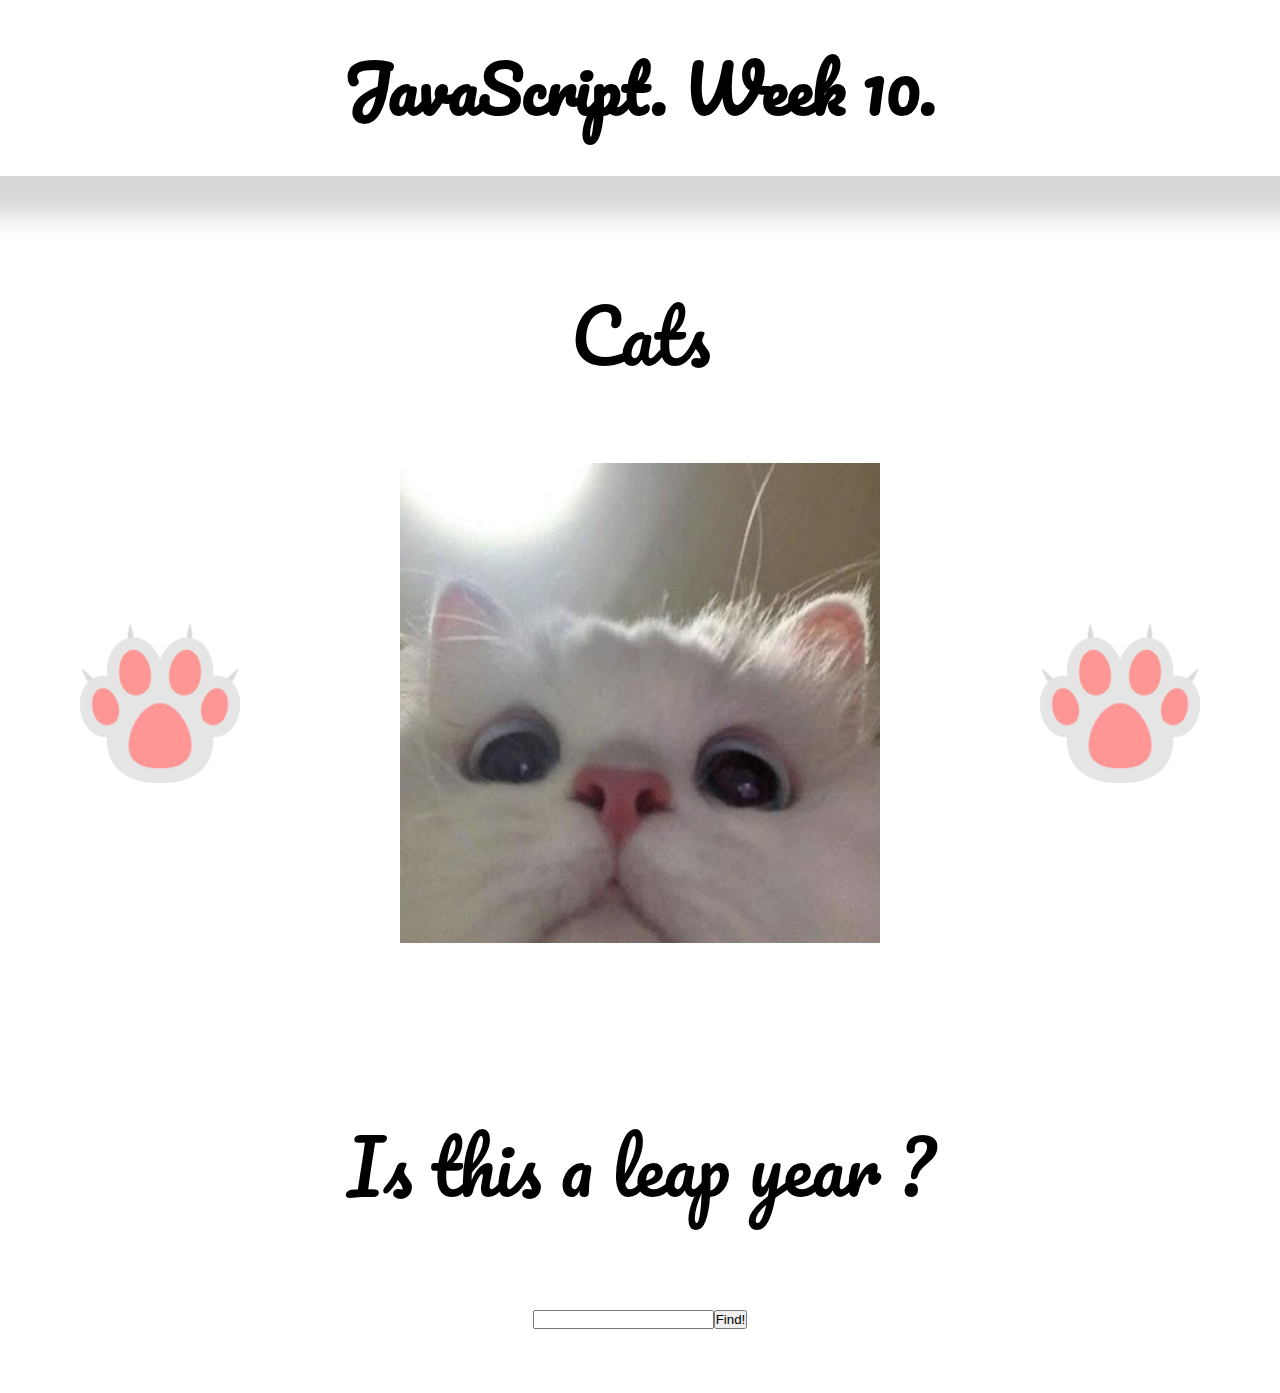
<file: week10/Cat Gallery/index.html>
<!DOCTYPE html>
<html lang="en">

<head>
    <meta charset="UTF-8">
    <meta http-equiv="X-UA-Compatible" content="IE=edge">
    <meta name="viewport" content="width=device-width, initial-scale=1.0">
    <link rel="preconnect" href="https://fonts.gstatic.com" crossorigin>
    <link href="https://fonts.googleapis.com/css2?family=Pacifico&display=swap" rel="stylesheet">
    <link href="./assets/styles/style.css" rel="stylesheet">
    <title>Week10</title>
</head>

<body>
    <header class="header">
        <h1 class="header__heading">JavaScript. Week 10.</h1>
    </header>
    <main class="container">
        <div class="container__content">
            <div class="container__header">
                <p class="container__heading">Cats</p>
            </div>
            <div class="container__gallery">
                <input onclick="showLast()" class="container__button" type="image" src="./assets/images/paw.png"
                    alt="кнопка" />
                <img id="image" src="./assets/images/whitecat.jpg" alt="white cat">
                <input onclick="showNext()" class="container__button" type="image" src="./assets/images/paw.png"
                    alt="кнопка" />
            </div>
            <div class="container__header">
                <p class="container__heading">Is this a leap year ?</p>
            </div>
            <div class="container__calender">
                <input value="" id="year" />
                <button onclick="findYear()" class="container__findButton">Find!</button>
            </div>
        </div>
    </main>
    <script src="./assets/scripts/script.js"></script>
</body>

</html>
</file>
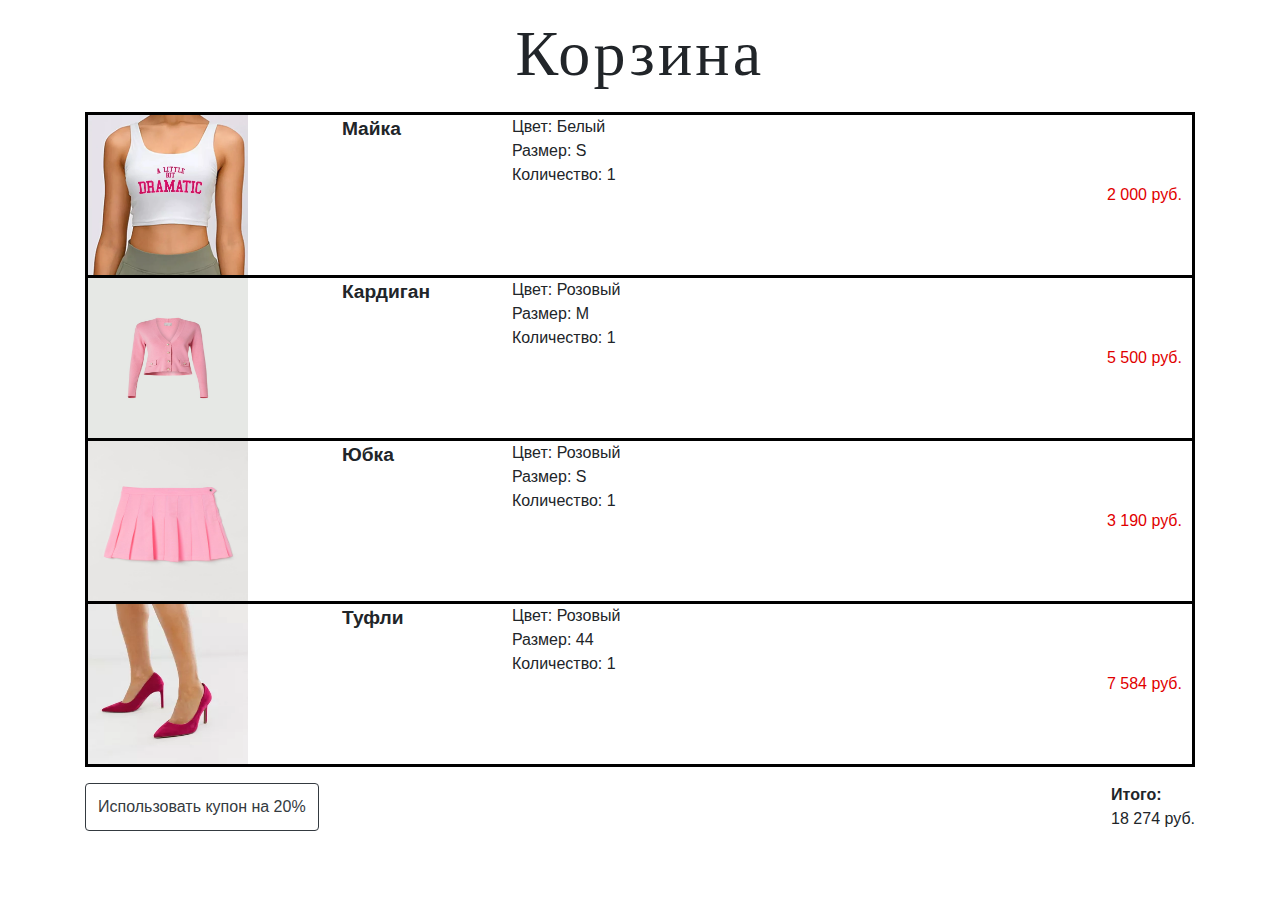
<file: week11/shop/index.html>
<!DOCTYPE html>
<html lang="en">

<head>
    <meta charset="UTF-8">
    <meta http-equiv="X-UA-Compatible" content="IE=edge">
    <meta name="viewport" content="width=device-width, initial-scale=1.0">
    <link href="./assets/styles/style.css" rel="stylesheet">
    <link rel="stylesheet" href="https://maxcdn.bootstrapcdn.com/bootstrap/4.0.0/css/bootstrap.min.css"
        integrity="sha384-Gn5384xqQ1aoWXA+058RXPxPg6fy4IWvTNh0E263XmFcJlSAwiGgFAW/dAiS6JXm" crossorigin="anonymous">
    <title>Week 11</title>
</head>

<body>
    <header class="header">
        <h1 class="header__heading">Корзина</h1>
    </header>
    <main class="container">
        <div class="container__items">

            <div class="container__items_shirt container-item container-item-grid">
                <div class="container__items_image">
                    <img src="./assets/images/shirt.jpg" alt="майка">
                </div>
                <div class="container__items_name">
                    <span class="container__items_item-name">Майка</span>
                    <div class="container__items_data">
                        <div class="container__items_data data-group">
                            <span>Цвет: Белый</span>
                            <span>Размер: S</span>
                            <span>Количество: 1</span>
                        </div>
                    </div>
                    <div class="container__items_price">
                        <span class="container__items_price-tag price">2 000 руб.</span>
                    </div>
                </div>
            </div>

            <div class="container__items_cardigan container-item container-item-grid">
                <div class="container__items_image">
                    <img src="./assets/images/cardigan.jpg" alt="кардиган">
                </div>
                <div class="container__items_name">
                    <span class="container__items_item-name">Кардиган</span>
                    <div class="container__items_data">
                        <div class="container__items_data data-group">
                            <span>Цвет: Розовый</span>
                            <span>Размер: M</span>
                            <span>Количество: 1</span>
                        </div>
                    </div>
                    <div class="container__items_price">
                        <span class="container__items_price-tag price">5 500 руб.</span>
                    </div>
                </div>
            </div>

            <div class="container__items_skirt container-item container-item-grid">
                <div class="container__items_image">
                    <img src="./assets/images/skirt.jpg" alt="юбка">
                </div>
                <div class="container__items_name">
                    <span class="container__items_item-name">Юбка</span>
                    <div class="container__items_data">
                        <div class="container__items_data data-group">
                            <span>Цвет: Розовый</span>
                            <span>Размер: S</span>
                            <span>Количество: 1</span>
                        </div>
                    </div>
                    <div class="container__items_price">
                        <span class="container__items_price-tag price">3 190 руб.</span>
                    </div>
                </div>
            </div>

            <div class="container__items_heels container-item-grid">
                <div class="container__items_image">
                    <img src="./assets/images/heels.jpg" alt="туфли">
                </div>
                <div class="container__items_name">
                    <span class="container__items_item-name">Туфли</span>
                    <div class="container__items_data">
                        <div class="container__items_data data-group">
                            <span>Цвет: Розовый</span>
                            <span>Размер: 44</span>
                            <span>Количество: 1</span>
                        </div>
                    </div>
                    <div class="container__items_price">
                        <span class="container__items_price-tag price">7 584 руб.</span>
                    </div>
                </div>
            </div>
        </div>
        <div class="container__buttons">
            <button type="button" class="btn btn-outline-dark" onclick="calcDiscount()">Использовать купон на
                20%</button>
            <div class="container__buttons end">
                <span class="container__buttons total">Итого: </span>
                <span class="container__buttons end-price price">18 274 руб.</span>
            </div>
        </div>
    </main>
    <script src="./assets/scripts/script.js"></script>
</body>

</html>
</file>
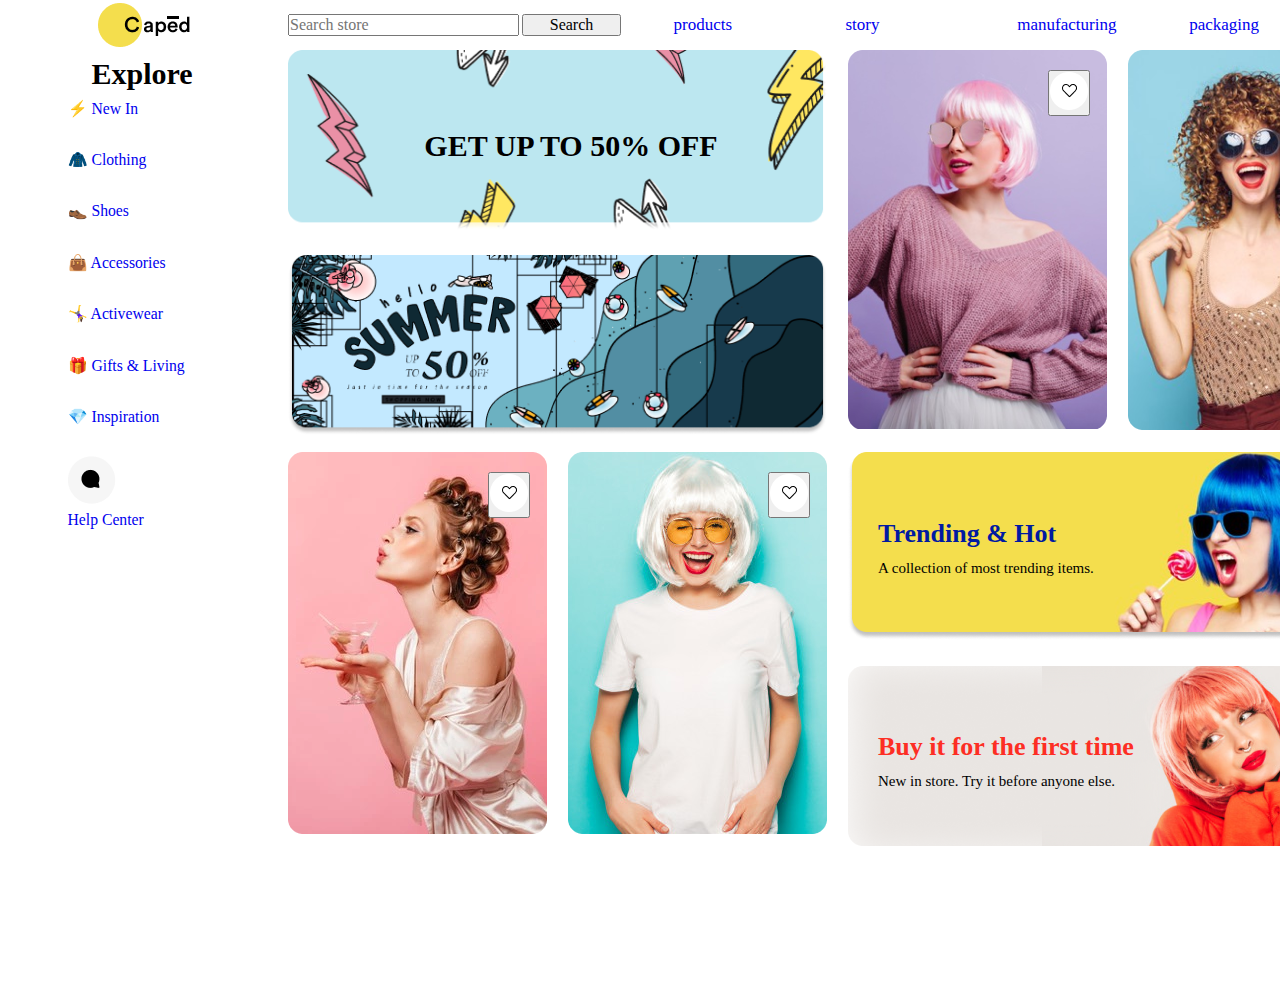
<file: week6/WigShop/index.html>
<!DOCTYPE html>
<html lang="en">

<head>
    <meta charset="UTF-8">
    <meta http-equiv="X-UA-Compatible" content="IE=edge">
    <meta name="viewport" content="width=device-width, initial-scale=1.0">
    <link href="./assets/styles/normalize.css" rel="stylesheet">
    <link href="./assets/styles/style.css" rel="stylesheet">
    <link href="https://fonts.cdnfonts.com/css/sofia-pro" rel="stylesheet">
    <link href="https://fonts.cdnfonts.com/css/circular-std" rel="stylesheet">
    <title>Caped | Wig Shop</title>
</head>

<body>
    <div class="container">
        <header>
            <img src="./assets/images/logo.png" alt="caped logo">
        </header>

        <nav>
            <div class="nav">
                <form>
                    <input type="text" name="text" class="search" placeholder="Search store">
                    <input type="submit" name="submit" class="submit" value="Search">
                </form>
                <div class="ul">
                    <ul class="topnav">
                        <li class="products"><a href="index.html" target="_blank">products</a></li>
                        <li class="story"><a href="index.html" target="_blank">story</a></li>
                        <li class="manufacturing"><a href="index.html" target="_blank">manufacturing</a></li>
                        <li class="packaging"><a href="index.html" target="_blank">packaging</a></li>
                    </ul>
                    <div class="bp">
                        <button class="backet"><img src="./assets/images/basket.png" alt="basket"></button>
                        <button class="person"><img src="./assets/images/person.png" alt="person"></button>
                    </div>
                </div>
            </div>
        </nav>
        <aside>
            <p class="explore">Explore</p>
            <ul class="sidenav">
                <li class="newin"><a href="index.html" target="_blank">⚡ New In</a></li>
                <li class="clothing"><a href="index.html" target="_blank">🧥 Clothing</a></li>
                <li class="shoes"><a href="index.html" target="_blank">👞 Shoes</a></li>
                <li class="accessories"><a href="index.html" target="_blank">👜 Accessories</a></li>
                <li class="activewear"><a href="index.html" target="_blank">🤸‍♀️ Activewear</a></li>
                <li class="gifts"><a href="index.html" target="_blank">🎁 Gifts & Living</a></li>
                <li class="inspiration"><a href="index.html" target="_blank">💎 Inspiration</a></li>
                <li class="help">
                    <img src="./assets/images/help.png" alt="help">
                <li class="helpcenter"><a href="index.html" target="_blank">Help Center</a></li>
            </ul>
        </aside>

        <main>
            <div class="sales">
                <div class="getup">
                    <img class="pic1" src="./assets/images/getup.png" alt="50% discounts">
                    <p class="gu">GET UP TO 50% OFF</p>
                </div>
                <img class="pic2" src="./assets/images/summer.png" alt="summer 50% discounts">
            </div>
            <div class="wigs1">
                <div class="pinkwig">
                    <img class="pic3" src="./assets/images/pinkwig.png" alt="pink wig">
                    <button class="like1"><img src="./assets/images/like.png" alt="like"></button>
                </div>
                <div class="curlywig">
                    <img class="pic4" src="./assets/images/curlywig.png" alt="curly wig">
                    <button class="like2"><img src="./assets/images/like.png" alt="like"></button>
                </div>
            </div>
            <div class="wigs2">
                <div class="wigless">
                    <img src="./assets/images/wigless.png" alt="wigless">
                    <button class="like3"><img src="./assets/images/like.png" alt="like"></button>
                </div>
                <div class="whitewig">
                    <img src="./assets/images/whitwig.png" alt="white wig">
                    <button class="like4"><img src="./assets/images/like.png" alt="like"></button>
                </div>
            </div>
            <div class="ads">
                <div class="bluewig">
                    <img src="./assets/images/bluewig.png" alt="blue wig">
                    <p class="tnh">Trending & Hot</p>
                    <p class="tnhdesc">A collection of most trending items.</p>
                </div>
                <div class="peachywig">
                    <img src="./assets/images/peachywig.png" alt="peachywig">
                    <p class="buyit">Buy it for the first time</p>
                    <p class="new">New in store. Try it before anyone else.</p>
                </div>
            </div>
        </main>
    </div>
</body>

</html>
</file>
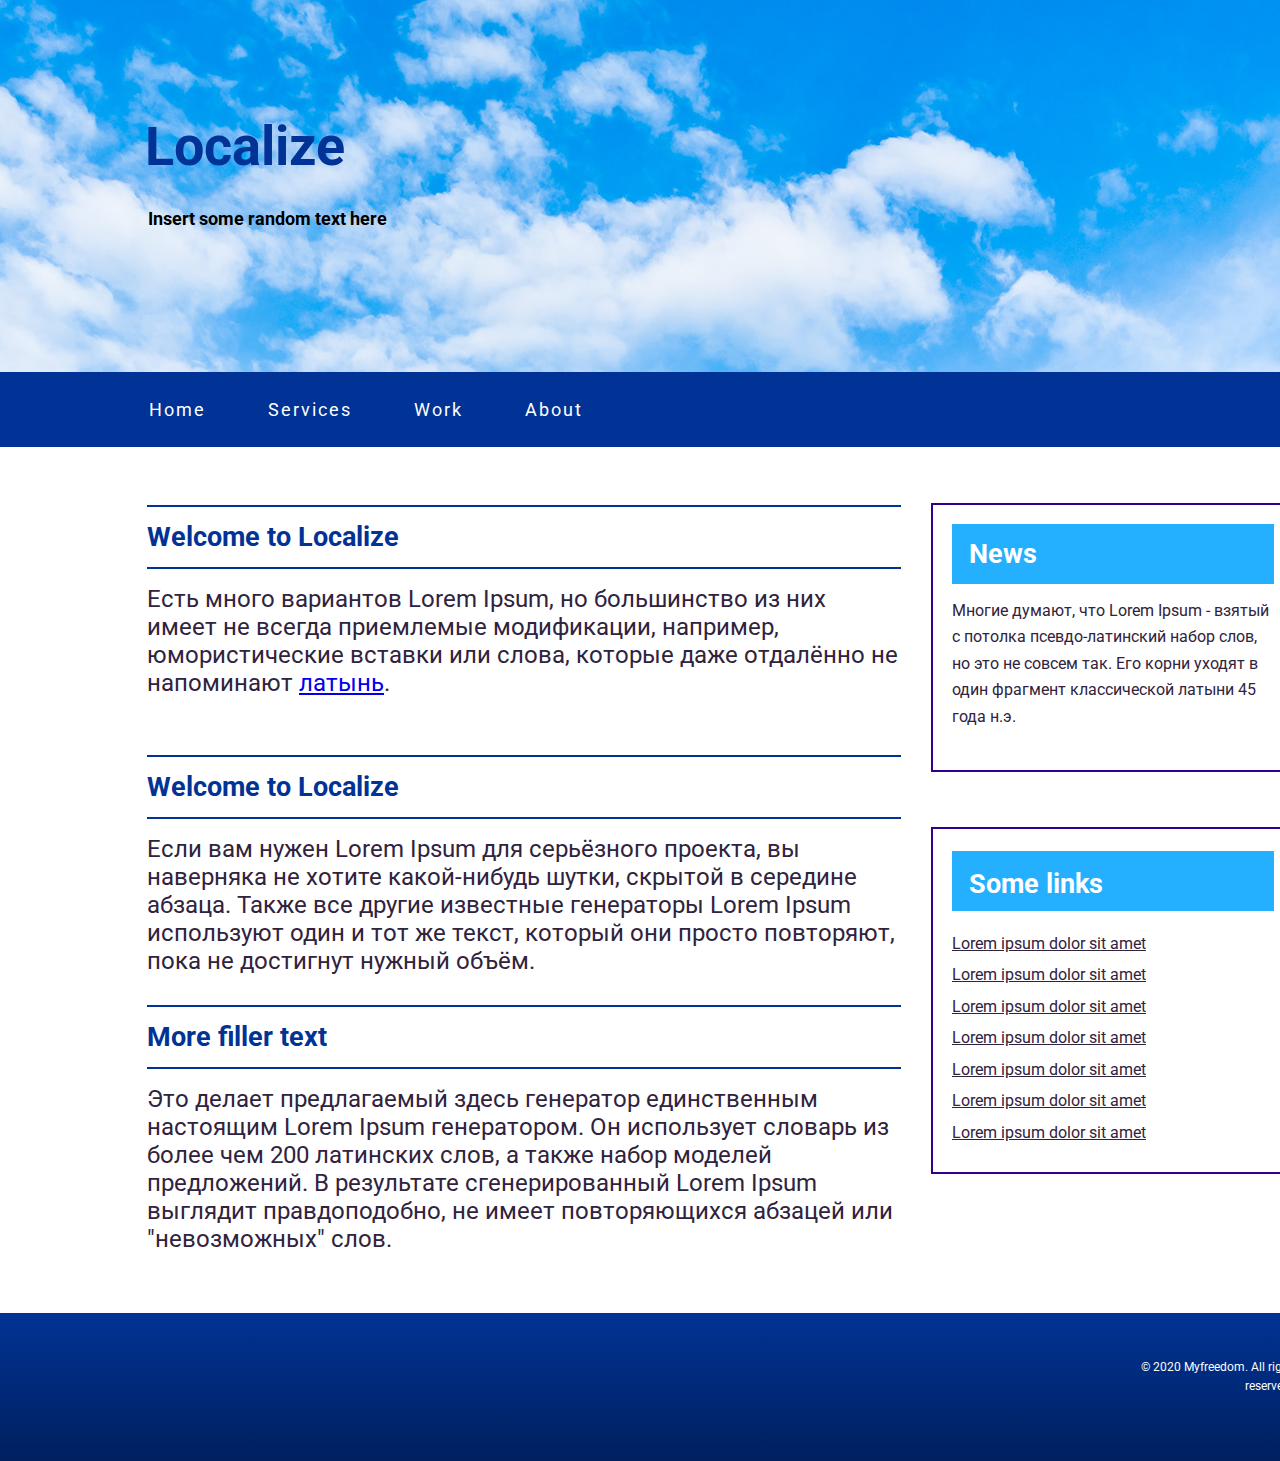
<file: week5/Localize/localize.html>
<!DOCTYPE html>
<html lang="ru">

<head>
    <meta charset="UTF-8">
    <meta http-equiv="X-UA-Compatible" content="IE=edge">
    <meta name="viewport" content="width=device-width, initial-scale=1.0">
    <link href="./assets/styles/normalize.css" rel="stylesheet">
    <link href="./assets/styles/style.css" rel="stylesheet">
    <link rel="preconnect" href="https://fonts.googleapis.com">
    <link rel="preconnect" href="https://fonts.gstatic.com" crossorigin>
    <link href="https://fonts.googleapis.com/css2?family=Roboto&display=swap" rel="stylesheet">
    <title>Localize</title>
</head>

<body>
    <header>
        <div class="header">
            <img src="./assets/images/sky.png" alt="Sky">
            <h1 class="localize"><strong>Localize</strong></h1>
            <p class="subheading">Insert some random text here</p>
        </div>
    </header>
    <nav>
        <ul class="n">
            <li><a class="home" href="localize.html">Home</a></li>
            <li><a class="services" href="localize.html">Services</a></li>
            <li><a class="work" href="localize.html">Work</a></li>
            <li><a class="about" href="localize.html">About</a></li>
        </ul>
    </nav>
    <main>
        <div class="column">
            <p class="welcome">Welcome to Localize</p>
            <p class="text">Есть много вариантов Lorem Ipsum, но большинство из них имеет не всегда приемлемые
                модификации, например,
                юмористические вставки или слова, которые даже отдалённо не напоминают <a
                    href="localize.html">латынь</a>.
            </p>
        </div>

        <div class="column">
            <p class="welcome">Welcome to Localize</p>
            <p class="text">Если вам нужен Lorem Ipsum для серьёзного проекта, вы наверняка не хотите какой-нибудь
                шутки, скрытой в
                середине абзаца. Также все другие известные генераторы Lorem Ipsum используют один и тот же текст,
                который они просто повторяют, пока не достигнут нужный объём.</p>
        </div>
        <div class="column">
            <p class="welcome">More filler text</p>
            <p class="text"> Это делает предлагаемый здесь генератор единственным настоящим Lorem Ipsum генератором. Он
                использует
                словарь из более чем 200 латинских слов, а также набор моделей предложений. В результате сгенерированный
                Lorem Ipsum выглядит правдоподобно, не имеет повторяющихся абзацей или "невозможных" слов.</p>
        </div>
    </main>
    <aside>
        <div class="aside">
            <div class="anews">
                <p class="news">News</p>
                <p class="tnews">Многие думают, что Lorem Ipsum - взятый с потолка псевдо-латинский набор слов, но это
                    не совсем так.
                    Его
                    корни уходят в один фрагмент классической латыни 45 года н.э.</p>
            </div>
            <div class="alinks">
                <p class="somelinks">Some links</p>
                <ul class="tlinks">
                    <li><a class="lorem" href="localize.html">Lorem ipsum dolor sit amet</a></li>
                    <li><a class="lorem" href="localize.html">Lorem ipsum dolor sit amet</a></li>
                    <li><a class="lorem" href="localize.html">Lorem ipsum dolor sit amet</a></li>
                    <li><a class="lorem" href="localize.html">Lorem ipsum dolor sit amet</a></li>
                    <li><a class="lorem" href="localize.html">Lorem ipsum dolor sit amet</a></li>
                    <li><a class="lorem" href="localize.html">Lorem ipsum dolor sit amet</a></li>
                    <li><a class="lorem" href="localize.html">Lorem ipsum dolor sit amet</a></li>
                </ul>
            </div>
        </div>
    </aside>
    <footer>
        <p class="footer">© 2020 Myfreedom. All right reserved.</p>
    </footer>
</body>

</html>
</file>
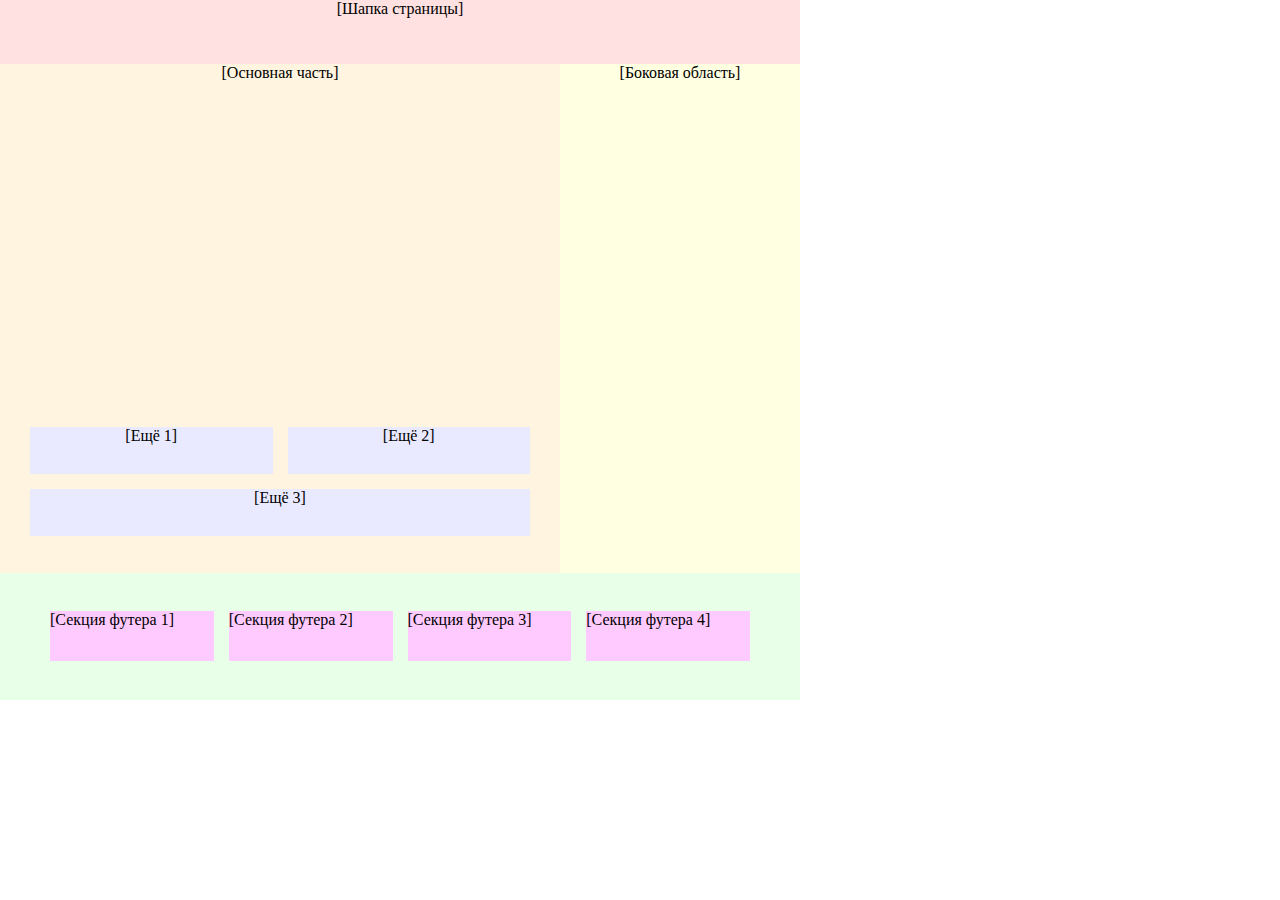
<file: week6/CSS Grid/cssgrid.html>
<!DOCTYPE html>
<html lang="ru">

<head>
    <meta charset="UTF-8">
    <meta http-equiv="X-UA-Compatible" content="IE=edge">
    <meta name="viewport" content="width=device-width, initial-scale=1.0">
    <link href="./assets/styles/normalize.css" rel="stylesheet">
    <link href="./assets/styles/style.css" rel="stylesheet">
    <title>CSS Grid</title>
</head>

<body>

    <div class="container">
        <header>[Шапка страницы]</header>
        <div class="content">
            <main>
                <p class="mainp">[Основная часть]</p>
                <div class="more">
                    <p class="m1">[Ещё 1]</p>
                    <p class="m2">[Ещё 2]</p>
                    <p class="m3">[Ещё 3]</p>
                </div>
            </main>
            <aside>[Боковая область]</aside>
        </div>
        <footer>
            <div class="footer">
                <p class="s1">[Секция футера 1]</p>
                <p class="s2">[Секция футера 2]</p>
                <p class="s3">[Секция футера 3]</p>
                <p class="s4">[Секция футера 4]</p>
            </div>
        </footer>
    </div>

</body>

</html>
</file>
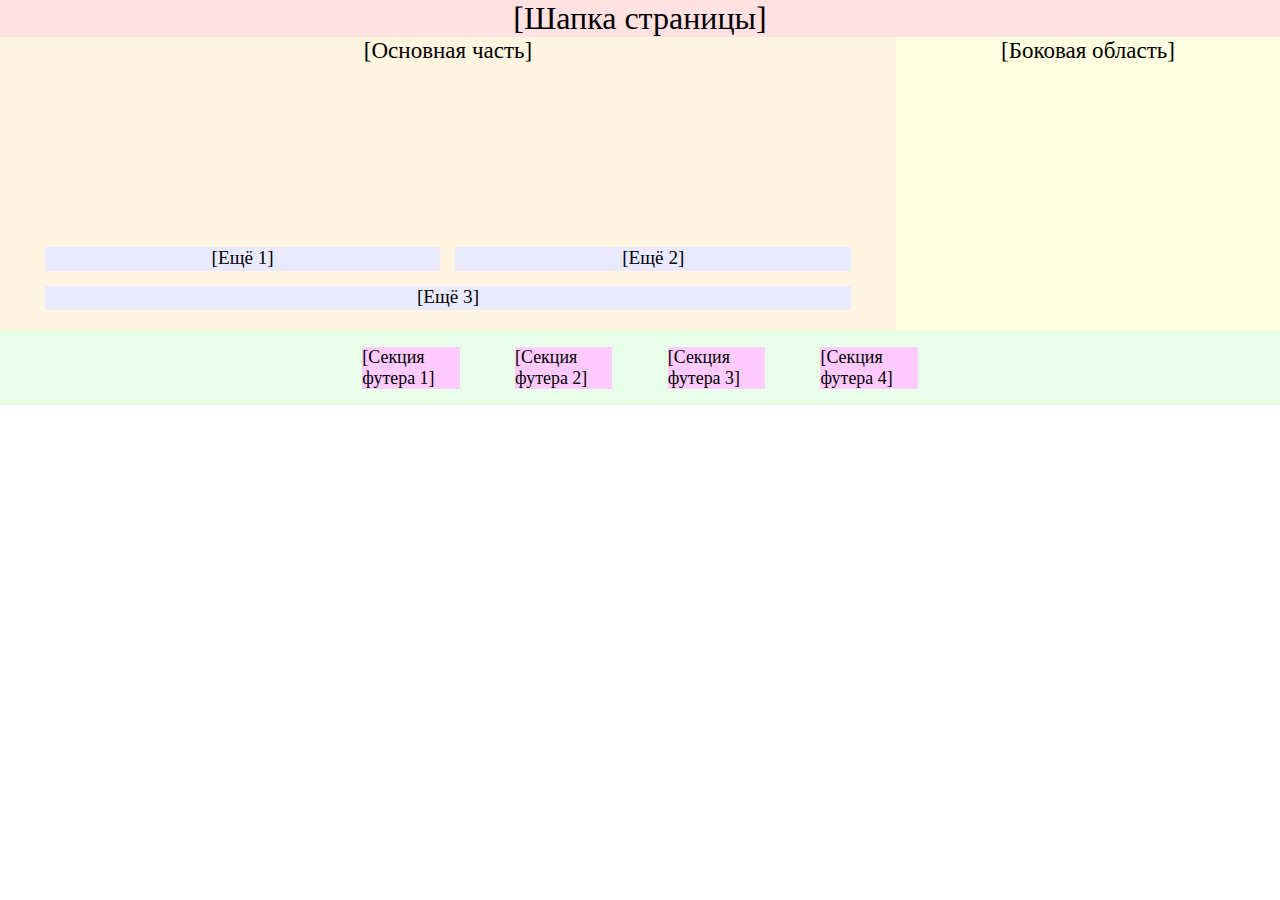
<file: week7/CSS Grid/adaptive.html>
<!DOCTYPE html>
<html lang="ru">

<head>
    <meta charset="UTF-8">
    <meta http-equiv="X-UA-Compatible" content="IE=edge">
    <meta name="viewport" content="width=device-width, initial-scale=1.0">
    <link href="./assets/styles/normalize.css" rel="stylesheet">
    <link href="./assets/styles/adaptive.css" rel="stylesheet">
    <title>Adaptive Grid</title>
</head>

<body>

    <div class="container">
        <header>[Шапка страницы]</header>
        <div class="content">
            <main>
                <p class="mainp">[Основная часть]</p>
                <div class="more">
                    <p class="m1">[Ещё 1]</p>
                    <p class="m2">[Ещё 2]</p>
                    <p class="m3">[Ещё 3]</p>
                </div>
            </main>
            <aside>[Боковая область]</aside>
        </div>
        <footer>
            <div class="footer">
                <p class="s1">[Секция футера 1]</p>
                <p class="s2">[Секция футера 2]</p>
                <p class="s3">[Секция футера 3]</p>
                <p class="s4">[Секция футера 4]</p>
            </div>
        </footer>
    </div>

</body>

</html>
</file>
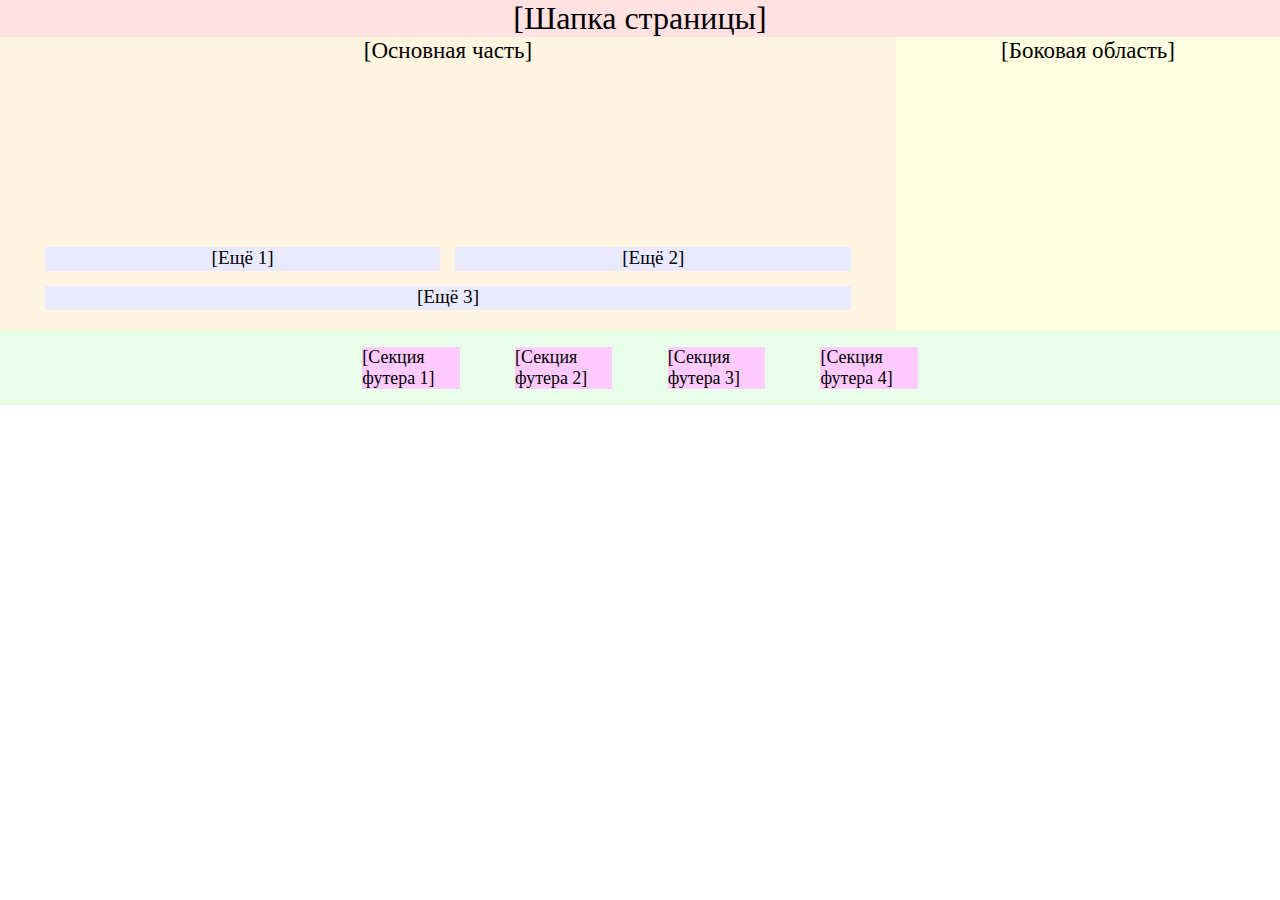
<file: week7/CSS Grid/responsive.html>
<!DOCTYPE html>
<html lang="ru">

<head>
    <meta charset="UTF-8">
    <meta http-equiv="X-UA-Compatible" content="IE=edge">
    <meta name="viewport" content="width=device-width, initial-scale=1.0">
    <link href="./assets/styles/normalize.css" rel="stylesheet">
    <link href="./assets/styles/responsive.css" rel="stylesheet">
    <title>Responsive Grid</title>
</head>

<body>

    <div class="container">
        <header>[Шапка страницы]</header>
        <div class="content">
            <main>
                <p class="mainp">[Основная часть]</p>
                <div class="more">
                    <p class="m1">[Ещё 1]</p>
                    <p class="m2">[Ещё 2]</p>
                    <p class="m3">[Ещё 3]</p>
                </div>
            </main>
            <aside>[Боковая область]</aside>
        </div>
        <footer>
            <div class="footer">
                <p class="s1">[Секция футера 1]</p>
                <p class="s2">[Секция футера 2]</p>
                <p class="s3">[Секция футера 3]</p>
                <p class="s4">[Секция футера 4]</p>
            </div>
        </footer>
    </div>

</body>

</html>
</file>
<file: week10/Cat Gallery/assets/styles/style.css>
* {
    margin: 0;
    padding: 0;
}

header {
    display: flex;
    flex-direction: row;
    justify-content: center;
    padding: 2rem;
    box-shadow: 0rem 1rem 1.5rem 1.5rem rgb(215, 215, 215);
    
}

.header__heading {
font-family: 'Pacifico';
font-size: 4rem;
}

.container__content {
    display: flex;
    flex-direction: column;
    justify-content: center;
}

.container__header {
    display: flex;
    padding-top: 6rem;
    padding-bottom: 3rem;
    justify-content: center;
}

.container__heading {
    font-family: 'Pacifico';
    font-size: 4.5rem;
}

#image {
height: 30rem;
width: 30rem;
}

.container__button {
    height: 10rem;
    width: 10rem;
    padding-top: 10rem;
    padding-right: 10rem;
    padding-left: 10rem;
}

.container__gallery {
    display: flex;
    padding-top: 1rem;
    padding-bottom: 4rem;
    justify-content: center;
}

.container__calender {
    display: flex;
    padding-top: 2rem;
    padding-bottom: 4rem;
    justify-content: center;
}
</file>
<file: week11/shop/assets/styles/style.css>
* {
    margin: 0;
    padding: 0;
}

.header {
    height: 7rem;
    display: flex;
    justify-content: center;
    padding-top: 1rem;
}

.header__heading {
    font-family: 'Playfair Display';
font-size: 4rem;
justify-self: center;
letter-spacing: 0.2rem;
}

img {
    width: 10rem;
    height: 10rem;
    display: flex;
    justify-items: center;
}

.container__items {
    border: solid black;
}

.container-item {
    border-bottom: solid black;
}

.container-item-grid {
    display: grid;
    grid-template-columns: 23% 77%;
}

.container__items_name {
    display: grid;
    grid-template-columns: 20% 70% 10%;
}

.container__items_item-name {
    font-size: 1.2rem;
    font-weight: bolder;
}

.container__items_price-tag {
    color: rgb(225, 0, 0);
}

.container__items_price {
    display: flex;
    align-items: center;
}

.data-group {
    display: flex;
    flex-direction: column;
}

.container__buttons {
    padding-top: 1rem;
    padding-bottom: 1rem;
    display: flex;
    flex-direction: row;
    justify-content: space-between;
}

.total {
    font-weight: bolder;
}

.end {
    margin-top: -2rem;
    display: flex;
    flex-direction: column;
    height: 5rem;
}

.end-price {
    margin-top: -2rem;
}
</file>
<file: week6/WigShop/assets/styles/style.css>
* {
    margin: 0;
    padding: 0;
}

body {
    width: 1440px;
    height: 990px;
    color: #fafafa;
}

.container {
    width: 1440px;
    height: 990px;
    display: grid;
    grid-template-columns: 20% 80%;
    grid-template-rows: 5% 95%;
}

header {
    justify-self: stretch;
    display: grid;
    align-items: center;
    justify-content: center;
}

nav {
    width: 1099px;
    justify-self: stretch;
    display: grid;
    justify-content: stretch;
    align-items: center;
}

.nav {
    display: grid;
    grid-template-columns: 30% 69.5%;
    grid-gap: 5px;
}

form {
    align-self: center;
    justify-self: stretch;
    display: grid;
    grid-template-columns: 70% 30%;
grid-gap: 1%;
}

.ul {
 align-self: center;
 justify-self: stretch;
 display: grid;
 grid-template-columns: 90% 10%;
 justify-content: space-between;
}

.topnav {
    list-style-type: none;
    display: grid;
    grid-template-columns: repeat(4, 5%);
    justify-content: space-around;
}

.products,
.story,
.manufacturing,
.packaging {
    align-self: center;
    justify-self: center;

    width: 70px;
height: 22px;
left: 0px;
top: 0px;

font-family: 'Circular Std';
font-style: normal;
font-weight: 400;
font-size: 17px;
line-height: 22px;

color: #000000;
}

.bp {
    display: grid;
    grid-template-columns: 30px 30px;
    grid-gap: 5px;
}

.person {
    height: 32px;
}

aside {
    width: 289px;
    display: grid;
    grid-template-rows: 5% 95%;
}

.explore {
justify-self: center;
width: 106px;
height: 47px;
top: 152px;

font-family: 'Sofia Pro';
font-style: normal;
font-weight: 800;
font-size: 30px;
line-height: 47px;

color: #000000;
}

.sidenav {
    width: 153.96px;
    height: 879.6px;
    list-style-type: none;
    justify-self: center;
    display: grid;
    grid-template-rows: repeat(9, 24px);
    grid-gap: 27.42px;
    justify-content: start;
}

.newin,
.clothing,
.shoes,
.accessories,
.activewear,
.gifts,
.inspiration,
.helpcenter {
align-self: center;
justify-self: start;
height: 24px;

font-family: 'Sofia Pro';
font-style: normal;
font-weight: 400;
font-size: 15.7099px;
line-height: 24px;

color: #000000;
}

.help {
    list-style-type: none;
    height: 100px;
    width: 153.96px;
    display: grid;
}

.sales {
    width: 539px;
    height: 380px;
    display: grid;
    grid-template-rows: repeat(2, 1fr);
    grid-gap: 21px;
}

.wigs1 {
    width: 539px;
    height: 380px;
    display: grid;
    grid-template-columns: repeat(2, 1fr);
    grid-gap: 21px;
}

.wigs2 {
    width: 539px;
    height: 380px;
    display: grid;
    grid-template-columns: repeat(2, 1fr);
    grid-gap: 21px;
}

.ads {
    width: 539px;
    height: 380px;
    display: grid;
    grid-template-rows: repeat(2, 1fr);
    grid-gap: 22px;
}

.gu {
position: absolute;
top: 72px;
left: 133px;
    width: 300px;
height: 47px;

font-family: 'Sofia Pro';
font-style: normal;
font-weight: 800;
font-size: 30px;
line-height: 47px;

color: #000000;
}

.getup {
position: relative;
text-align: center;
}

.pic1 {
    width: 539px;
height: 180px;
}

.pic2 {
    width: 539px;
height: 180px;
}

.pinkwig,
.curlywig,
.wigless,
.whitewig,
.bluewig,
.peachywig {
    position: relative;
    align-items: center;
}

.like1,
.like2,
.like3,
.like4 {
    position: absolute;
    top: 20px;
    left: 200px;
}

.tnh {
position: absolute;
align-items: center;
top: 62px;
left: 30px;
width: 300px;
height: 40px;

font-family: 'Sofia Pro';
font-style: normal;
font-weight: 800;
font-size: 26px;
line-height: 40px;

color: #001AA2;
}

.tnhdesc {
    position: absolute;
    align-items: center;
    top: 105px;
    left: 30px;

    font-family: 'Sofia Pro';
font-style: normal;
font-weight: 400;
font-size: 15px;
line-height: 23px;

color: #000000;
}

.buyit {
    position: absolute;
    align-items: center;
    top: 61px;
    left: 30px;

    font-family: 'Sofia Pro';
font-style: normal;
font-weight: 800;
font-size: 26px;
line-height: 40px;

color: #FD2E24;
}

.new {
    position: absolute;
    align-items: center;
    top: 104px;
    left: 30px;
    font-family: 'Sofia Pro';
font-style: normal;
font-weight: 400;
font-size: 15px;
line-height: 23px;

color: #000000;
}

main {
    width: 1099px;
    height: 783px;
    display: grid;
    grid-template-columns: repeat(2, 2fr);
    grid-template-rows: repeat(2, 2fr);
    grid-gap: 21px;
}

a {
    text-decoration: none;
}

a:hover {
    text-decoration: underline;
}
</file>
<file: week5/Localize/assets/styles/style.css>
* {
    margin: 0;
    padding: 0;
   }

body {
    width: 1440px;
    height: 1461px;
}

.header {
    position: relative;
}

.localize {
    position: absolute;
    left: 145px;
    top: 80px;
    bottom: 189px;

    font-family: 'Roboto';
    font-style: normal;
    font-weight: 500;
    font-size: 54px;

color: #003395;
}

.subheading {
    position: absolute;
    left: 148px;
    top: 210px;

    font-family: 'Roboto';
    font-style: normal;
    font-weight: 700;
    font-size: 18px;
    line-height: 100%;

color: #000000;
}

.localize,
.subheading {
    animation: blinker 1s linear infinite;
  }
  
  @keyframes blinker {
    50% {
      opacity: 0;
    }
  }

nav {
    position: relative;
    top: -4px;
    display: flex;
    flex-direction: row;
    align-items: center;
    height: 75px;
    padding: 0%;
    margin: 0%;
    background-color: #003395;
}
.n {
    display: flex;
}
.home {
    padding-left: 149px;
    text-decoration: none;
    font-family: 'Roboto';
font-style: normal;
font-weight: 400;
font-size: 18px;
line-height: 207.9%;
letter-spacing: 2px;
color: #FFFFFF;
}

.home:hover {
    font-size: 30px;
    color: red;
}

.services {
    padding-left: 62px;
    text-decoration: none;
    font-family: 'Roboto';
font-style: normal;
font-weight: 400;
font-size: 18px;
line-height: 207.9%;
letter-spacing: 2px;
color: #FFFFFF;
}

.services:hover {
    font-size: 30px;
    color: red;
}

.work {
    padding-left: 62px;
    text-decoration: none;
    font-family: 'Roboto';
font-style: normal;
font-weight: 400;
font-size: 18px;
line-height: 207.9%;
letter-spacing: 2px;
color: #FFFFFF;
}

.work:hover {
    font-size: 30px;
    color: red;
}

.about {
    padding-left: 62px;
    text-decoration: none;
    font-family: 'Roboto';
font-style: normal;
font-weight: 400;
font-size: 18px;
line-height: 207.9%;
letter-spacing: 2px;
color: #FFFFFF;
}

.about:hover {
    font-size: 30px;
    color: red;
}

.main {
    display: flex;
    flex-direction: row;
    width: 754px;
    height: 747px;
    left: 147px;
    right: 539px;
  }

.column {
    height: 250px;
    width: 754px;
}

.welcome {
    position: relative;
    top: 54px;
    left: 147px;
    display: flex;
    height: 60px;
    align-items: center;
    border-top: 2px solid #003395;
    border-bottom: 2px solid #003395;

    font-family: 'Roboto';
    font-style: normal;
    font-weight: 700;
    font-size: 27px;
    line-height: 32px;
    color: #003395;
}

.text {
    position: relative;
    top: 70px;
    left: 147px;
    font-family: 'Roboto';
font-style: normal;
font-weight: 400;
font-size: 24px;
line-height: 28px;
color: #30233D;
}

.aside {
    position: absolute;
    top: 503px;
    left: 931px;
    display: flex;
    flex-direction: column;
    align-items: flex-start;
    width: 362px;
}

.anews {
    display: flex;
    flex-direction: column;
    border: 2px solid #33008D;
    padding-top: 19px;
    padding-left: 19px;
    padding-right: 19px;
    padding-bottom: 26px;
    height: 220px;
    width: 320px;
}

.news {
    width: 288px;
    font-family: 'Roboto';
font-style: normal;
font-weight: 700;
font-size: 27px;
line-height: 32px;
color: #FFFFFF;
background: #24B0FF;
padding-top: 14px; 
padding-bottom: 14px;
padding-left: 17px;
padding-right: 17px;
}

.tnews {
    display: flex;
    width: 324px;
    font-family: 'Roboto';
font-style: normal;
font-weight: 400;
font-size: 16.2px;
line-height: 163.35%;
color: #30233D;
padding-top: 14px;
}

.alinks {
    position: relative;
    top: 55px;
    display: flex;
    flex-direction: column;
    border: 2px solid #33008D;
    padding-top: 22px;
    padding-left: 19px;
    padding-right: 17px;
    padding-bottom: 23.6px;
}

.somelinks {
    width: 288px;
    font-family: 'Roboto';
font-style: normal;
font-weight: 700;
font-size: 27px;
line-height: 32px;
color: #FFFFFF;
background: #24B0FF;
padding-top: 16.66px;
padding-left: 17px;
padding-right: 17px;
padding-bottom: 10.86px;
}

.tlinks {
    display: flex;
    flex-direction: column;
    width: 279px;
    height: 220px;
    padding-top: 18px;
   justify-content: space-around;
}

ul {
    list-style-type: none;
}

.lorem {
    font-family: 'Roboto';
    font-style: normal;
    font-weight: 400;
    font-size: 16.2px;
    line-height: 163.35%;
    color: #30233D;    
}

footer {
    display: flex;
position: absolute;
width: 1440px;
height: 148px;
left: 0px;
top: 1313px;
background: linear-gradient(180deg, #003395 0%, #00205F 100%);
}

.footer {
    font-family: 'Roboto';
font-style: normal;
font-weight: 400;
font-size: 11.7px;
line-height: 163.35%;
text-align: right;
color: #FCFCFC;
padding-top: 45px;
padding-left: 1095px;
padding-right: 147px;
padding-bottom: 83px;
}
</file>
<file: week6/CSS Grid/assets/styles/style.css>
* {
    margin: 0;
    padding: 0;
}

header {
    text-align: center;
    background-color: rgb(255, 225, 225);
}

main {
    text-align: center;
    background-color: rgb(255, 244, 223);
}

.m1,
.m2,
.m3 {
    background-color: rgb(233, 233, 255);
}

.s1,
.s2,
.s3,
.s4 {
    background-color: rgb(255, 202, 255);
}

aside {
    text-align: center;
    background-color: rgb(255, 255, 226);
}

footer {
    background-color: rgb(232, 255, 232);
}

.container {
    width: 800px;
    height: 700px;
    display: grid;
    grid-template-rows: 1fr 8fr 2fr;
}

.content {
    display: grid;
    grid-template-columns: 7fr 3fr;
}

main {
    display: grid;
    grid-template-rows: 10fr 3fr 1fr;
    grid-template-columns: 5fr 5fr;
    justify-items: center;
}

.mainp {
grid-column: 1/4;
}

.more {
grid-column: 1/3;
display: grid;
grid-template-columns: 5fr 5fr;
width: 500px;
grid-gap: 15px;
}

.m3 {
    grid-column: 1/3;
}

footer {
    display: grid;
    align-items: center;
    justify-content: center;
}

.footer {
    width: 700px;
display: grid;
grid-template-columns: 1fr 1fr 1fr 1fr;
grid-template-rows: 50px;
grid-gap: 15px;
}
</file>
<file: week7/CSS Grid/assets/styles/adaptive.css>
* {
    margin: 0;
    padding: 0;
}

header {
    text-align: center;
    background-color: rgb(255, 225, 225);
    font-size: 2.5vw;
}

main {
    text-align: center;
    background-color: rgb(255, 244, 223);
    font-size: 1.8vw;
}

.m1,
.m2,
.m3 {
    background-color: rgb(233, 233, 255);
    font-size: 1.5vw;
}

.s1,
.s2,
.s3,
.s4 {
    background-color: rgb(255, 202, 255);
    font-size: 1.4vw;
}

aside {
    text-align: center;
    background-color: rgb(255, 255, 226);
    font-size: 1.8vw;
}

.container {
    width: 100%;
    height: 100%;
    display: grid;
    grid-template-rows: 1fr 8fr 2fr;
    grid-template-columns: 100%;
}

.content {
    display: grid;
    grid-template-columns: 7fr 3fr;
}

main {
    display: grid;
    grid-template-rows: 10fr 3fr 1fr;
    grid-template-columns: repeat(2, 5fr);
    justify-items: center;
}

.mainp {
grid-column: 1/4;
}

.more {
grid-column: 1/3;
display: grid;
grid-template-columns: repeat(2, 5fr);
width: 90%;
grid-gap: 15px;
}

.m3 {
    grid-column: 1/3;
}

footer {
    background-color: rgb(232, 255, 232);
    display: grid;
    align-items: center;
    justify-content: space-around;
}

.footer {
    width: 100%;
display: grid;
grid-template-columns: repeat(4, 1fr);
grid-template-rows: 100%;
grid-gap: 10%;
}

@media screen and (max-width: 1023px){
    footer {
        display: none;
    }
 
    .content {
        display: flex;
        flex-direction: column;
    }

    .more {
        display: flex;
        flex-direction: column;
        }

        aside {
            text-align: center;
            background-color: rgb(255, 255, 226);
            font-size: 1.8vw;
        }
}
</file>
<file: week7/CSS Grid/assets/styles/responsive.css>
* {
    margin: 0;
    padding: 0;
}

header {
    text-align: center;
    background-color: rgb(255, 225, 225);
    font-size: 2.5vw;
}

main {
    text-align: center;
    background-color: rgb(255, 244, 223);
    font-size: 1.8vw;
}

.m1,
.m2,
.m3 {
    background-color: rgb(233, 233, 255);
    font-size: 1.5vw;
}

.s1,
.s2,
.s3,
.s4 {
    background-color: rgb(255, 202, 255);
    font-size: 1.4vw;
}

aside {
    text-align: center;
    background-color: rgb(255, 255, 226);
    font-size: 1.8vw;
}

footer {
    background-color: rgb(232, 255, 232);
}

.container {
    width: 100%;
    height: 100%;
    display: grid;
    grid-template-rows: 1fr 8fr 2fr;
}

.content {
    display: grid;
    grid-template-columns: 7fr 3fr;
}

main {
    display: grid;
    grid-template-rows: 10fr 3fr 1fr;
    grid-template-columns: repeat(2, 5fr);
    justify-items: center;
}

.mainp {
grid-column: 1/4;
}

.more {
grid-column: 1/3;
display: grid;
grid-template-columns: repeat(2, 5fr);
width: 90%;
grid-gap: 15px;
}

.m3 {
    grid-column: 1/3;
}

footer {
    display: grid;
    align-items: center;
    justify-content: space-around;
}

.footer {
    width: 100%;
display: grid;
grid-template-columns: repeat(4, 1fr);
grid-template-rows: 100%;
grid-gap: 10%;
}
</file>
